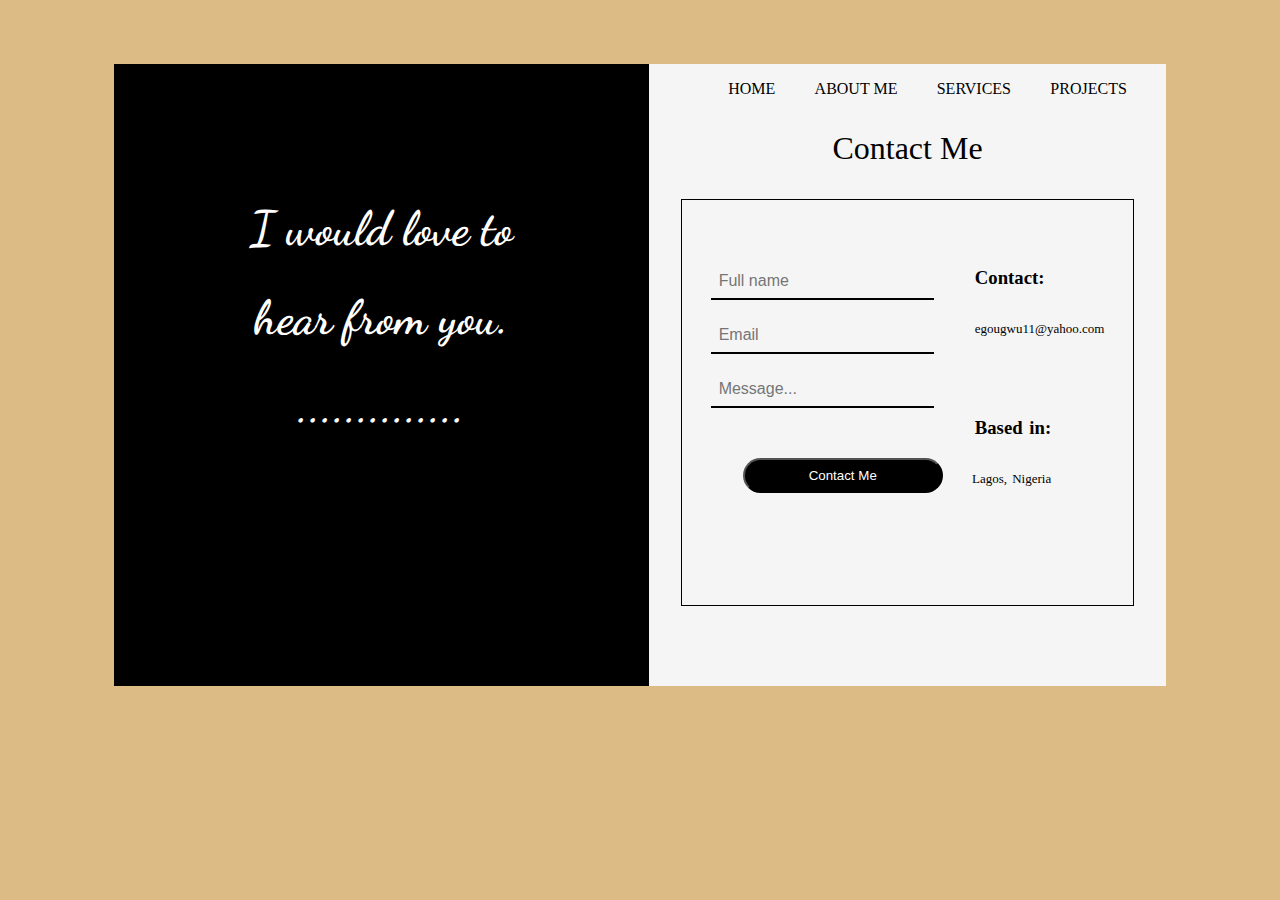
<file: contact.html>
<!DOCTYPE html>
<html lang="en">
<head>
    <meta charset="UTF-8">
    <meta http-equiv="X-UA-Compatible" content="IE=edge">
    <meta name="viewport" content="width=device-width, initial-scale=1.0">
    <link href="https://fonts.googleapis.com/css2?family=Dancing+Script&display=swap" rel="stylesheet">
    <title>Contact Form</title>
    <style>
        body  {
            background-color: rgb(221, 187, 132);
        }

        nav ul {
            display: flex;
            flex-direction: row;
            align-items: center;
            justify-content: space-evenly;
            list-style: none;

         }
         li a {
            text-decoration: none;
            color: black;
         }
        
        .contain  {
            display: flex;
            flex-direction: row;
            justify-content: center;
            margin-top: 4rem;
        }
        .firstpage {
            background-color: black;
            padding: 6.5rem 6.5rem;
        }

        .firstpage p {
            color: white;
            font-size: 3rem;
            font-weight: bolder;
            padding-top: 0rem;
            text-align: center;
            margin: 2rem 2rem;
            font-family: 'Dancing Script', cursive;
         }


         .secondpage {
            background-color: whitesmoke;
            padding-bottom: 4rem;
         }

         .secondpage p{
            font-size: xx-large;
            font-weight: 500;
            text-align: center;
            margin-top: 2rem;
        }

         .secForm  {
            margin: 1rem 2rem;
            border: 1px solid black;
            display: flex;
            flex-direction: row;
            justify-content: center;
            padding-top: 2rem;
            padding-bottom: 5rem;
         }
         form  {
            margin-top: 2rem;
            margin-left: 1.8rem;
            background-color: whitesmoke;
         }
         input {
            padding: 0.5rem 0.5rem;
            border: none;
            border-bottom: 2px solid black;
            color: black;
            font-size: medium;
            font-weight: 500;
            background-color: whitesmoke;
         }
         input:focus  {
          background-color: lightblue;
          border-bottom: 2px solid #555;
         }
      
         button{
            margin: 2rem;
            padding:0.5rem 4rem;
            background-color: black;
            cursor: pointer;
            color: whitesmoke;
            border-radius: 20px;}

            button a {
                color: white;
                text-decoration: none;
            }

         .footer  {
            margin-top: 1rem;
            margin-right: 1.8rem;
         }
         .footer p {
            font-size: small;
         }
         .lagos {
            margin-top: -1.5rem;
            margin-left: -3.5rem;
         }
         .email {
            margin-top: -3rem;
            margin-bottom: 5rem;    
         }
         h3  {
            word-spacing: 2px;
         }
         
    </style>
</head>
<body>
    <div class="contain">
        <div class="firstpage">
            <p>I would love to </p>
            <p>hear from you.</p>
            <p>..............</p>
        </div>

        <div class="secondpage">
            <nav>  
                <ul>
                    <li><a href="home.html">HOME</a></li>
                    <li><a href="aboutMe.html">ABOUT ME</a></li>
                    <li><a href="service.html">SERVICES</a></li>
                    <li><a href="project.html">PROJECTS</a></li>
                                    </ul>
            </nav>
            <p><a>Contact Me<a></p>
            <div class="secForm"> 
                <div class="form"> 
                    <form action="/talk.html">
                        
                        <input type="text" id="fname" name="fullname" placeholder="Full name"><br><br>
                
                        
                        <input type="email" id="email" name="mailadd" placeholder="Email"><br><br>
                
                        <input type="text" id="message" name="message" placeholder="Message..."><br><br>
                
                        <button type="button"><a href="talk.html">Contact Me</a></button>
                    </form>
                </div>
                <div class="footer">
                    <h3 class="contact">Contact:</h3>
                    <p class="email">egougwu11@yahoo.com</p>
                    <h3>Based in:<h3>
                    <p class="lagos"> Lagos, Nigeria</p>
                </div>
            </div>
        </div>
</body>
</html>
</file>
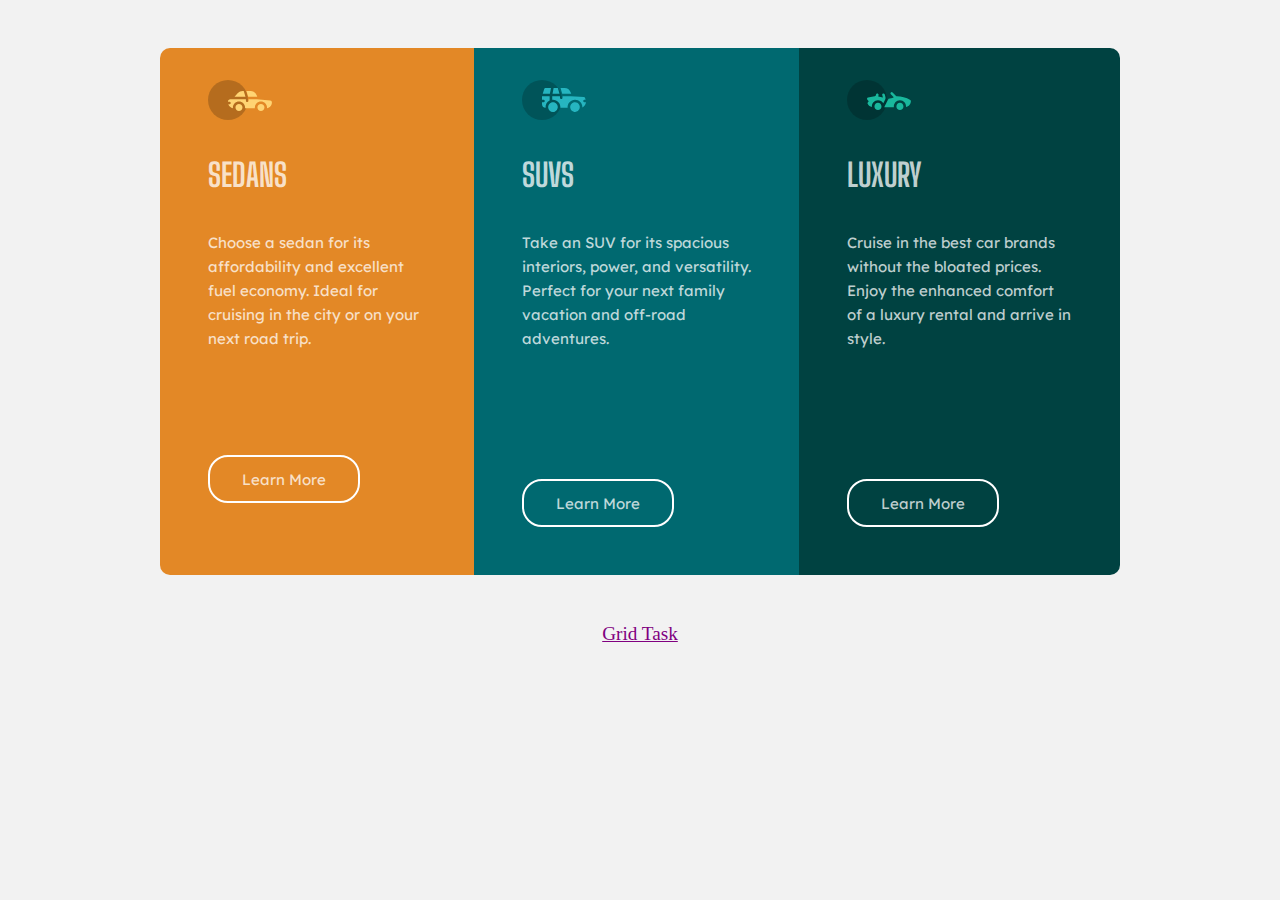
<file: flex.html>
<!DOCTYPE html>
<html lang="en">
<head>
    <meta charset="UTF-8">
    <meta http-equiv="X-UA-Compatible" content="IE=edge">
    <meta name="viewport" content="width=device-width, initial-scale=1.0">
    <link rel="preconnect" href="https://fonts.googleapis.com">
    <link rel="preconnect" href="https://fonts.gstatic.com" crossorigin>
    <link href="https://fonts.googleapis.com/css2?family=Lexend+Deca:wght@500&display=swap" rel="stylesheet">
    <link href="https://fonts.googleapis.com/css2?family=Big+Shoulders+Display&display=swap" rel="stylesheet">
    <title>Flexbox</title>
    <style>
        * {
            margin: 0;
            padding: 0;
            box-sizing: border-box;
            
           }
          .linked {
                color: purple;
                font-size:1.2rem;
                display: flex;
                justify-content: center;
            }
        .container{
            display: flex;
            flex-direction: column;
            justify-content: center;
            color: whitesmoke;
            margin: .5rem .4rem;
            }

        img  {
            margin-bottom: 2rem;
        }
        .box_1{
            background-color: hsl(31,77%,52%);
            padding: 1rem 3rem;
        }
        .box_2{
            background-color: hsl(184,100%, 22%);
            padding: 1rem 3rem;
        }
        .box_3{
            background-color: hsl(179, 100%,13%);
            padding: 1rem 3rem;
        }
        .box_1 button{
            background-color: hsl(31,77%,52%);
        }
        .box_2 button{
            background-color: hsl(184,100%, 22%);
        }
        .box_3 button{
            background-color: hsl(179, 100%,13%)
        }
        h1 {
            color: hsla(0, 0%, 100%, 0.75);
            font-size: 2rem;
            font-weight: 700;
            margin-bottom: 1.8rem;
            font-family: 'Big Shoulders Display', cursive;     
        }
        p {
            font-size: 15px;
            font-weight: 400;
            padding-bottom: 5rem;
            line-height: 1.5rem;
            font-family: 'Lexend Deca', sans-serif;  
            color: hsla(0, 0%, 100%, 0.75);
        }
        
        button{
            padding: .8rem 2rem;
            border: 2px solid white;
            border-radius: 20px;
            margin-bottom: 2rem;
            color: hsla(0, 0%, 100%, 0.75);
            font-size: 15px;
            font-weight: 400;
            font-family: 'Lexend Deca', sans-serif; 
            cursor: pointer; 
        }

        @media (min-width: 768px) {

        body{
            background-color: hsl(0, 0%, 95%);
            }
        .container{
            display: flex;
            flex-direction: row;
            justify-content: center;
            color: whitesmoke;
            margin: 3rem 10rem;
        }

        img {
            margin-top: 1rem ;
        }
        h1{
            padding-bottom: .5rem;
        }
        .box_1 { 
            border-top-left-radius: 10px;
            border-bottom-left-radius: 10px;
        }
        .box_3{
            border-top-right-radius: 10px;
            border-bottom-right-radius: 10px;
        }
        .box_1 p{ 
            padding-bottom: 6.5rem;
        }
        .box_2 p{
            padding-bottom: 8rem;
        }
       .box_3 p { 
            padding-bottom: 8rem;
        }
    }
    </style>
</head>
<body>
    <div class="container">
        <div class="box_1">
            <img src="image/icon-sedans.svg" height="40" alt="pic of sedan logo"/>
            <h1>SEDANS</h1>
            <p>Choose a sedan for its affordability and excellent fuel economy. Ideal for cruising in the city or on your next road trip.</p>
            <button>Learn More</button>
        </div>
        <div class="box_2">
            <img src="image/icon-suvs.svg" height="40" alt="pic of suv logo"/>
            <h1>SUVS</h1>
            <p>Take an SUV for its spacious interiors, power, and versatility. Perfect for your next family vacation and off-road adventures.</p>
            <button>Learn More</button>
        </div>
        <div class="box_3">
            <img src="image/icon-luxury.svg" height="40" alt="pic of luxury logo"/>
            <h1>LUXURY</h1>
            <p>Cruise in the best car brands without the bloated prices. Enjoy the enhanced comfort of a luxury rental and arrive in style.</p>
            <button>Learn More</button>
        </div>
    
    </div>
    <div> 
        <a class="linked" href="grid1.html">Grid Task</a>
    </div>
    
</body>
</html>
</file>
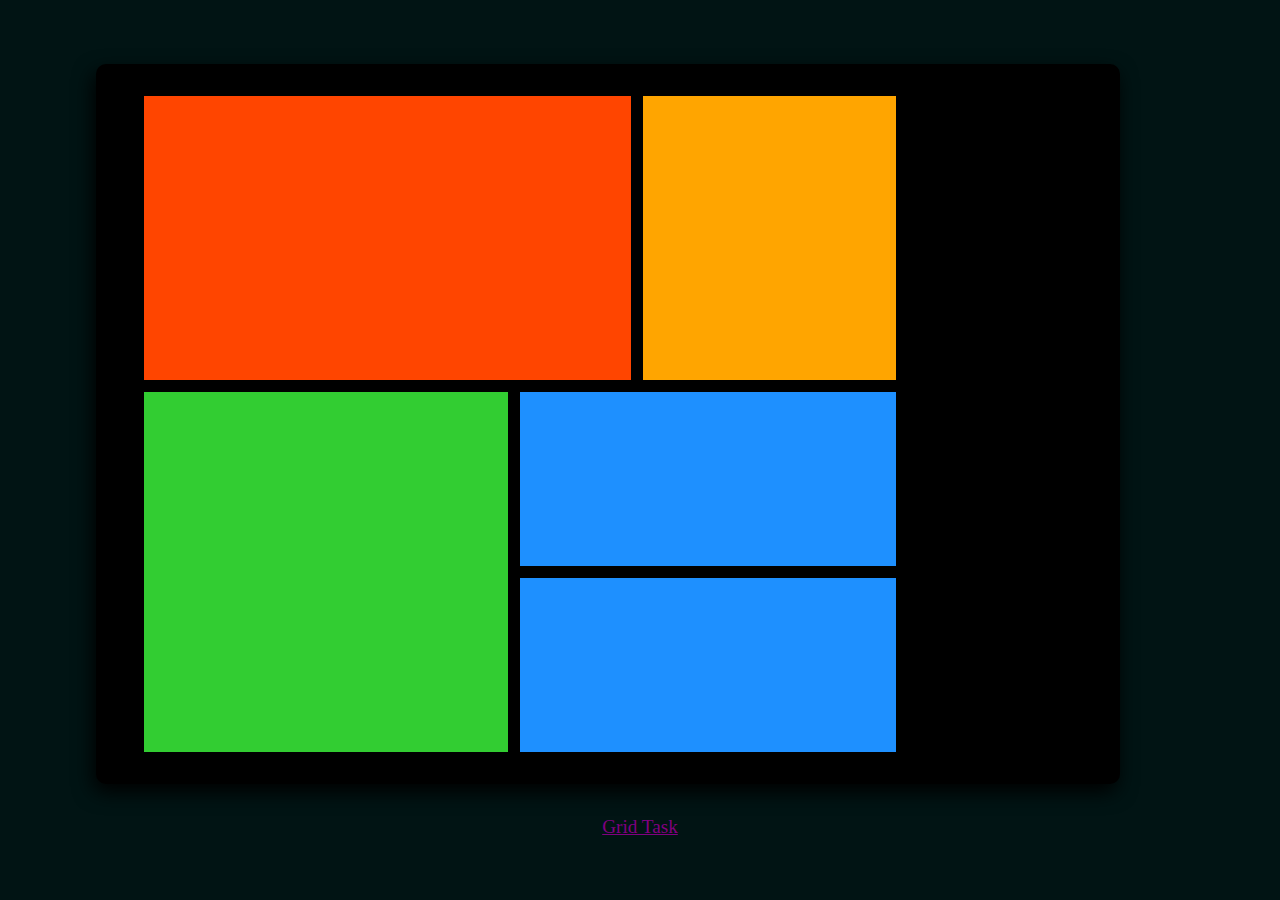
<file: grid1.html>
<!DOCTYPE html>
<html lang="en">
<head>
    <meta charset="UTF-8">
    <meta http-equiv="X-UA-Compatible" content="IE=edge">
    <meta name="viewport" content="width=device-width, initial-scale=1.0">
    <title>Document</title>
</head>
<style> 
*{
    margin: 0;
    padding: 0;
    box-sizing: border-box;
    }
.linked {
    color: purple;
    font-size:1.2rem;
    display: flex;
    justify-content: center;
}
[class ^= "item"]{
    display: grid;
    padding: 2rem 1rem;
    }
body{
    background-color: rgb(1, 20, 20);
    }

.grid-container {
    height: 50vh;
    width: 100%;
    background-color: black;
    margin: 8rem 0rem 4rem 0rem;
    padding: 2rem 1rem;
    display: grid;
    gap: 5px;
    box-shadow: -3px 8px 20px black;
    grid-template-columns: auto auto auto auto auto auto;
    grid-template-areas:
        "h h h h b b"
        "m m m s s s"
        "m m m f f f";
    }
.grid-container .item1 {
     grid-area: h;
    background-color: orangered;
    }
.grid-container .item2 {
    grid-area: m;
    background-color: limegreen;
    }
.grid-container .item3 {
    grid-area: s;
    background-color: dodgerblue;
    }
.grid-container .item4 {
    grid-area: b;
    background-color: orange;
    }
.grid-container .item5 {
    grid-area: f;
    background-color: dodgerblue;
    }


@media(min-width: 768px) {
.grid_body  {
    width: 100%;
    }
      
.grid-container {
    height: 80vh;
    width: 80%;
    padding: 2rem 14rem 2rem 3rem;
    background-color: black;
    margin: 4rem 6rem 2rem 6rem;
    gap: 12px;
    border-radius: 10px;
    grid-template-columns: auto auto auto auto auto auto;
    grid-template-areas:
        "h h h h b b"
        "h h h h b b"
        "m m m s s s"
        "m m m f f f";
    }
    .linked  {
        margin-top: 0rem;
    }
}
</style>
<body>
    <div class="grid_body"> 
        <div class="grid-container">
            <div class="item1"></div>
            <div class="item2"></div>
            <div class="item3"></div>
            <div class="item4"></div>
            <div class="item5"></div>
        </div>
    </div>
    <div> 
        <a class="linked" href="flex.html">Grid Task</a>
    </div>






    <!--
        *{
               margin: 0;
               padding: 0;
               box-sizing: border-box;
               
               
           }
           [class ^= "item"]{
               display: grid;
               place-items: center;
               border: solid 1px orangered;
               padding: 2rem 2rem;
           }
           body{
               background: linear-gradient(black, navy);
           }
           .grid-container {
            width: 100%;
            background-color: black;
            margin: 20px 20px;
            display: grid;
            gap: 10px;
            color: white;
            box-shadow: 0 05px black;
           
                   grid-template-columns: repeat(12, 1fr);
                   grid-template-rows: auto auto auto auto auto;
               }
               .grid-container .item1 {
                   grid-column: 1/9;
                   grid-row: 1/3;
               }
               .grid-container .item2 {
                   grid-column: 9/13;
                   grid-row: 1/3;
               }
               .grid-container .item3 {
                   grid-column: 1/6;
                   grid-row: 3/5;
                 
               }
               .grid-container .item4 {
                   grid-column: 6/13;
                   grid-row: 3/4;
               }
               .grid-container .item5 {
                   grid-column: 6/13;
                   grid-row: 4/5;
               }
   
           @media(min-width: 768px) {
       .grid-container {
            height: 90vh;
            width: 90%;
            background-color: black;
            margin: 20px 20px;
            gap: 5px;
            color: white;
               
           }
       }
         @media(min-width: 1080px) {
       .grid-container {
            height: 90vh;
            width: 90%;
            background-color: black;
            margin: 20px 20px;
            gap: 5px;
            color: white;
               
           }
       }
    -->
    
</body>
</html>
</file>
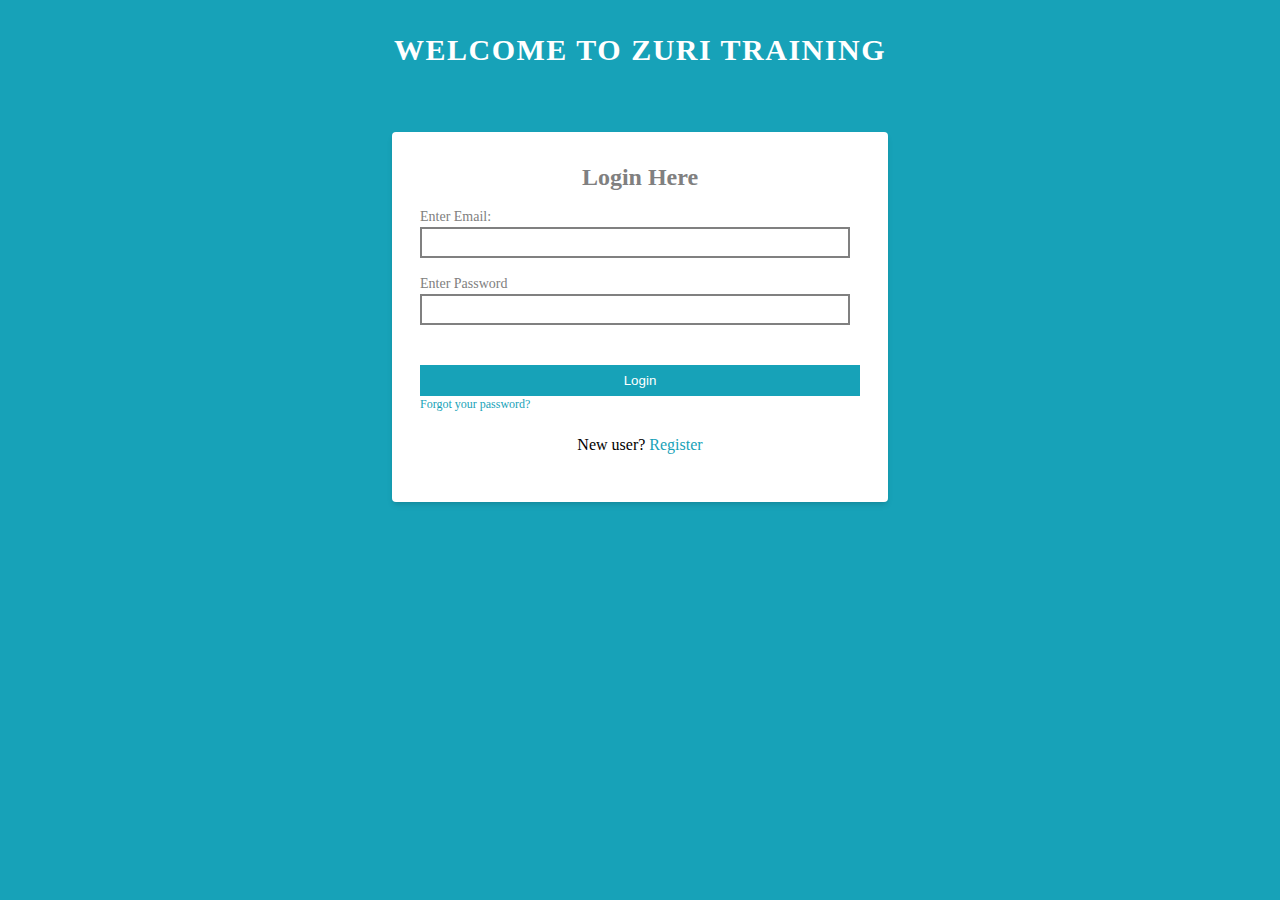
<file: login.html>
<!DOCTYPE html>
<html lang="en">
<head>
    <meta charset="UTF-8">
    <meta http-equiv="X-UA-Compatible" content="IE=edge">
    <meta name="viewport" content="width=device-width, initial-scale=1.0">
    <link rel="stylesheet" href="style1.css">
    <title>Login Page</title>
</head>
<body>
        <!---Input container-->

    <div>
        <h1>WELCOME TO ZURI TRAINING</h1>
        <form action="success.html">
            <h2 class=>Login Here</h2>
       <div class="labelclass">
                <label class="email" for="email">Enter Email:</label>
                <input type="email" id="email"/>
                <p>Please fill out this field.</p>
            </div>
           <div class="labelclass">
                <label class="password" for="email">Enter Password</label>
                <input type="password" id="password"/>
                <p>Please fill out this field.</p>
            </div>
            <div class="buttons"> 
                <button type="submit" class="buttonlike">Login</button>
                    <p><a href="#">Forgot your password?</a></p>
            </div>
            <div class="user">
            <p style="color: black;">New user? <a href="index.html">Register</a></p>
            </div>
        </form>
        
    
    </div>
</body>
</html>
</file>
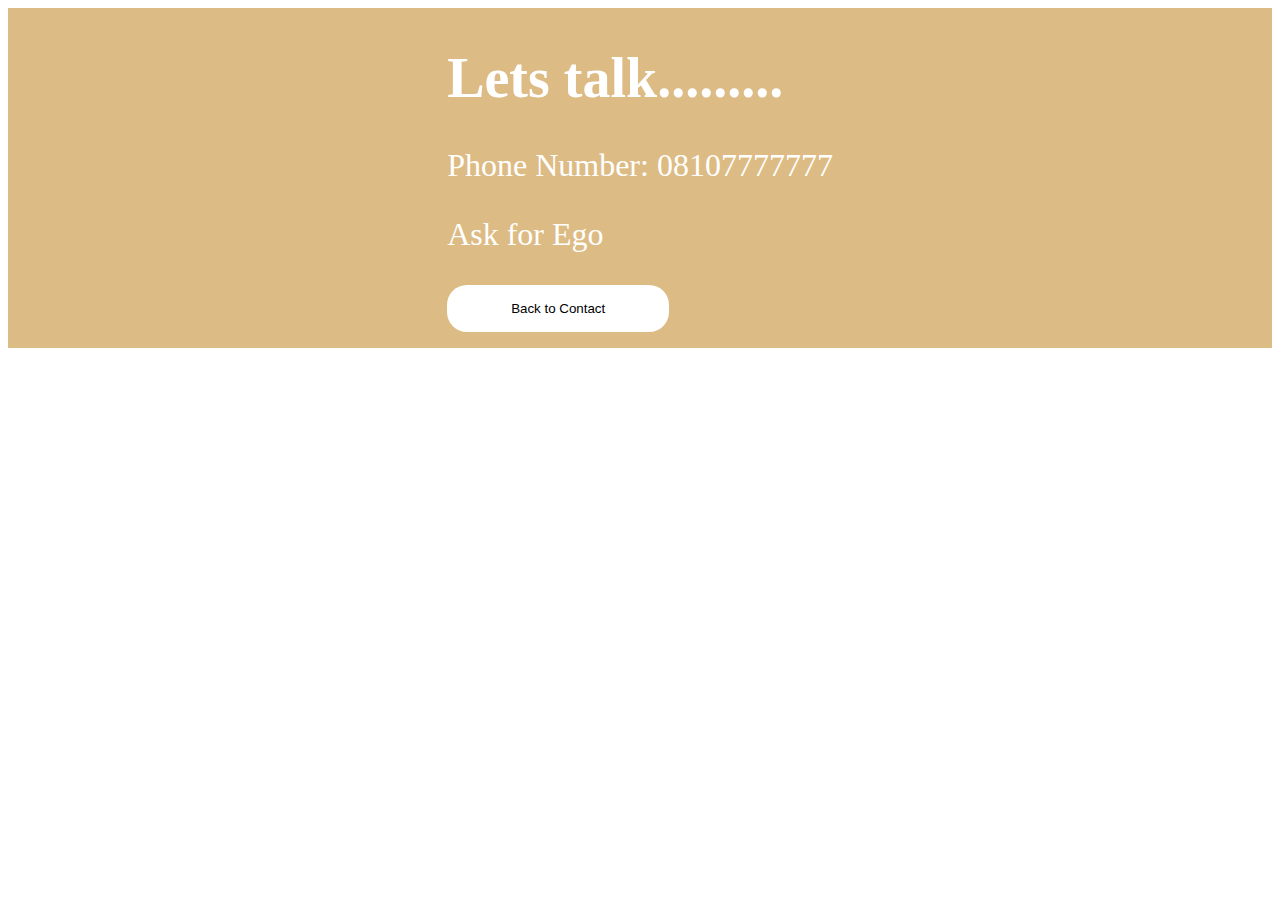
<file: talk.html>
<!DOCTYPE html>
<html lang="en">
<head>
    <meta charset="UTF-8">
    <meta http-equiv="X-UA-Compatible" content="IE=edge">
    <meta name="viewport" content="width=device-width, initial-scale=1.0">
    <title>Lets Talk</title>
    <style>

    
        .backg  {
            background-color: rgb(221, 187, 132);
            display: flex;
            align-items: center;
            justify-content: center;
        }
        h1  {
            font-size: 3.5rem;
            color: white;
        }
        p  {
            font-size: 2rem;
            color: white;
        }
        button{
            margin-bottom: 1rem;
            padding: 1rem 4rem;
            background-color: white;
            cursor: pointer;
            color: whitesmoke;
            border: none;
            border-radius: 20px;}

            button a {
                color: black;
                text-decoration: none;
            }
    </style>
</head>
<body>
    <div class="backg">
        <div>
            <h1>Lets talk.........</h1>
            <p>Phone Number: 08107777777</p>
            <p>Ask for Ego</p>
            <button><a href="contact.html"> Back to Contact</a></button>
        </div>
    </div>
</body>
</html>
</file>
<file: style1.css>
body  {
    background-color: #17a2b8;
  }
  
  h1{
    color: white;
    text-align: center;
    letter-spacing: .05em;
    font-size: 1.875rem/* 30px */;
    line-height: 2.25rem;
      margin-top: 1.5rem/* 24px */;
      margin-bottom: 1.5rem/* 24px */;
    
    }
  
    form  {
      --tw-bg-opacity: 1;
      background-color: rgb(255 255 255 / var(--tw-bg-opacity));
      --tw-shadow: 0 4px 6px -1px rgb(0 0 0 / 0.1), 0 2px 4px -2px rgb(0 0 0 / 0.1);
      --tw-shadow-colored: 0 4px 6px -1px var(--tw-shadow-color), 0 2px 4px -2px var(--tw-shadow-color);
      box-shadow: var(--tw-ring-offset-shadow, 0 0 #0000), var(--tw-ring-shadow, 0 0 #0000), var(--tw-shadow);
      border-radius: 0.25rem;
      margin-left: 6rem/* 96px */;
      margin-right: 6rem/* 96px */;
      margin-bottom: 1rem/* 16px */;
  }
  
  h2{
    margin-bottom: 1rem;
    margin-bottom: 1rem;
    padding-top: 2rem;
    text-align: center;
    color: grey;
    font-weight: 600;
  }
  .labelclass  {
    margin-left: 1.75rem;
    margin-right: 1.75rem; 
    margin-bottom: 1rem;
  }
  
  .email, .password {
    display: block;
    color: grey;
    font-size: 0.875rem;
    line-height: 1.25rem;
    font-weight: 500;
  }
  #email, #password  {
    border: 2px solid grey;
    padding: 0.375rem;
    width: 94%;
  }
  
  .labelclass p{
    display: none;
    --tw-text-opacity: 1;
      color: rgb(239 68 68 / var(--tw-text-opacity));
      font-size: 0.875rem;
      line-height: 1.25rem;
      font-style: italic;
  }
   
  .buttons  {
    margin-top: 2.5rem;
    margin-left: 1.75rem;
    margin-right: 1.75rem;
    cursor: pointer;
  }
  .buttonlike  {
    margin-bottom: 0px;
    border-width: 1px;
    padding: 0.375rem;
    width: 100%;
    outline: 2px solid transparent;
      outline-offset: 2px;
      --tw-text-opacity: 1;
      color: rgb(255 255 255 / var(--tw-text-opacity));
      background-color: #17a2b8;
      border: 2px solid #17a2b8;
  }
  .buttons p{
    margin-bottom: 1.5rem;
     text-align: left;
     font-size: 0.75rem;
     line-height: 1rem;
    color: grey;
    margin-top: 0rem;
  }
  
  .buttonlike:hover {
    background-color: grey;
cursor: pointer;}
  
    .user{
      padding-bottom: 1.25rem;
      flex: 1 1 0%;
      text-align: center;
      color: grey;
    }
    .user p{
      color: #17a2b8;
    }
   
    .user:hover {
      --tw-text-opacity: 1;
      color: rgb(30 58 138 / var(--tw-text-opacity));
    }
    .buttonlike a  {
        text-decoration: none;
        color: whitesmoke;
    }
    a{
        text-decoration: none;
        color: #17a2b8;
    }
  
    @media (min-width: 768px) {
      h1 {
          margin-top: 2rem;
          margin-bottom: 4rem
      }
  
      form {
        --tw-space-y-reverse: 0;
        margin-top: calc(1rem * calc(1 - var(--tw-space-y-reverse)));
        margin-bottom: calc(1rem * var(--tw-space-y-reverse));
        margin-left: 24rem;
        margin-right: 24rem
    }
    .user {
      padding-bottom: 2rem;
  }
  }
</file>
